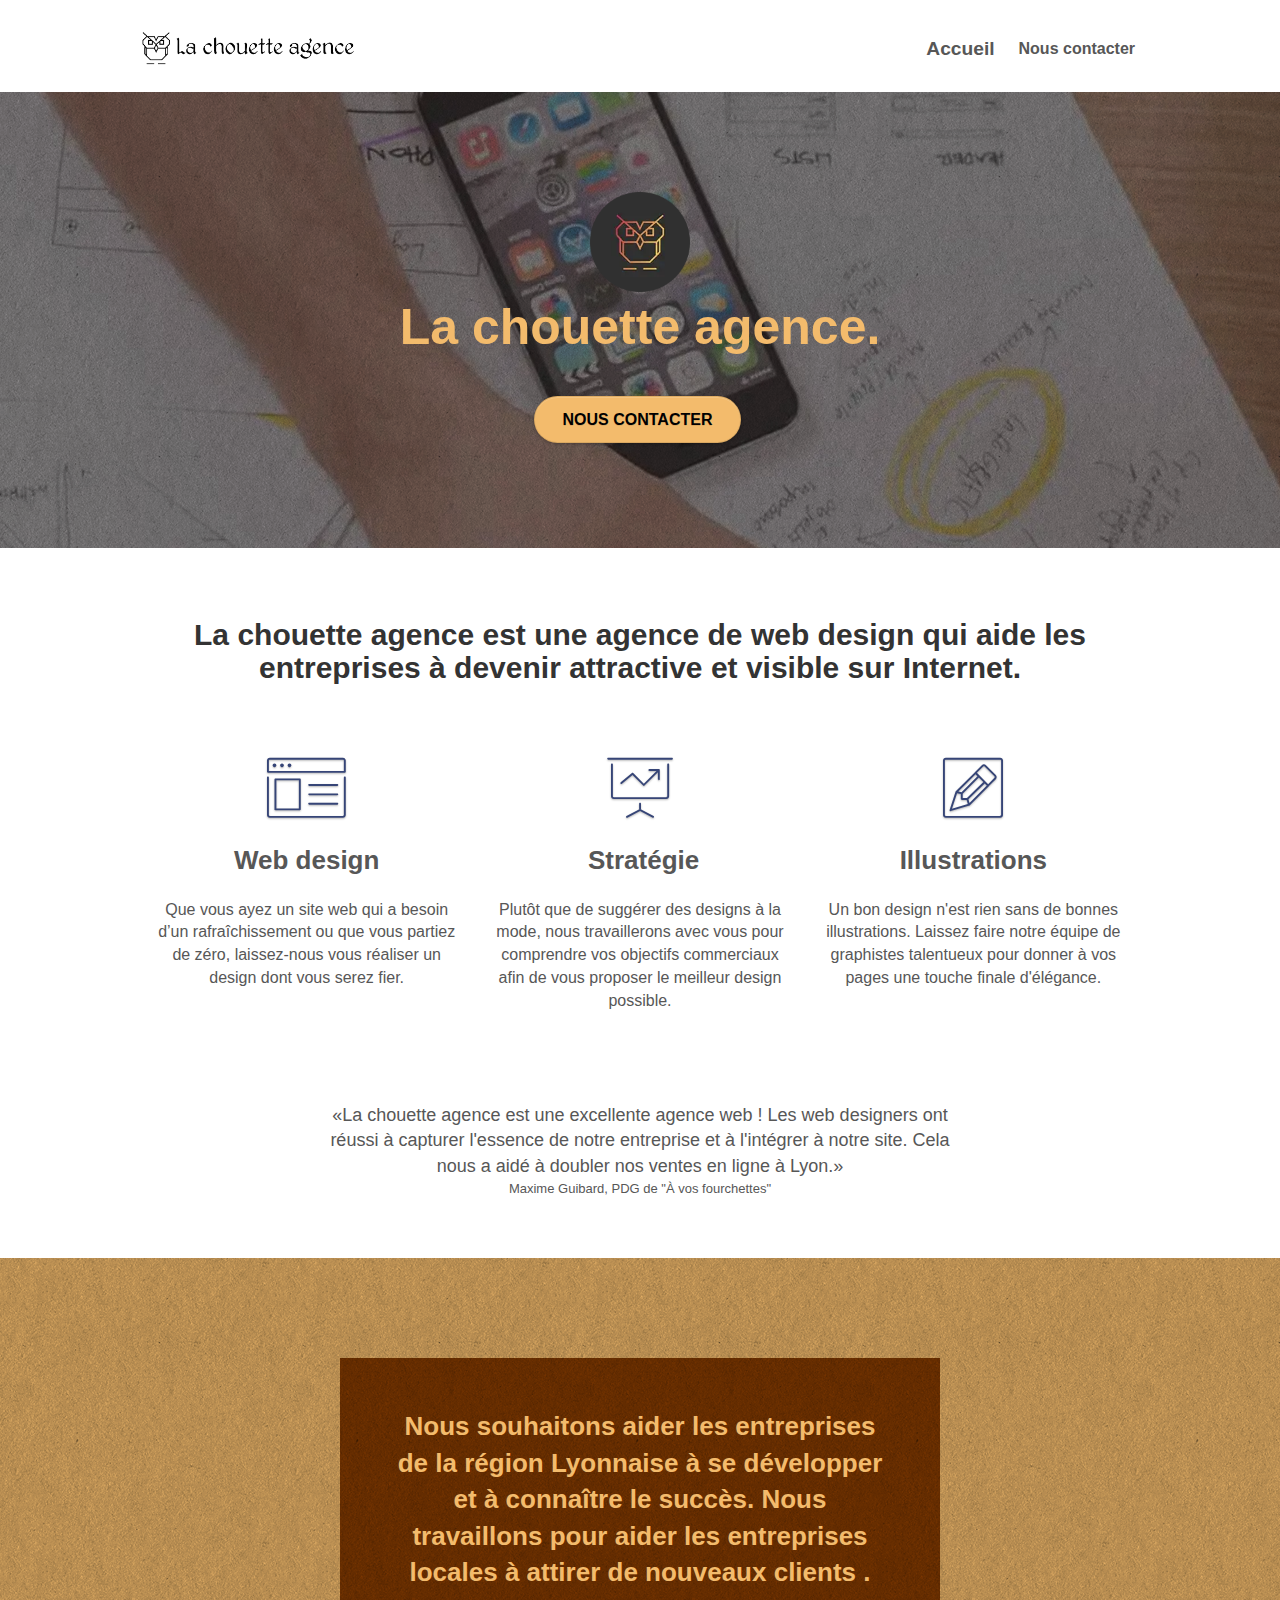
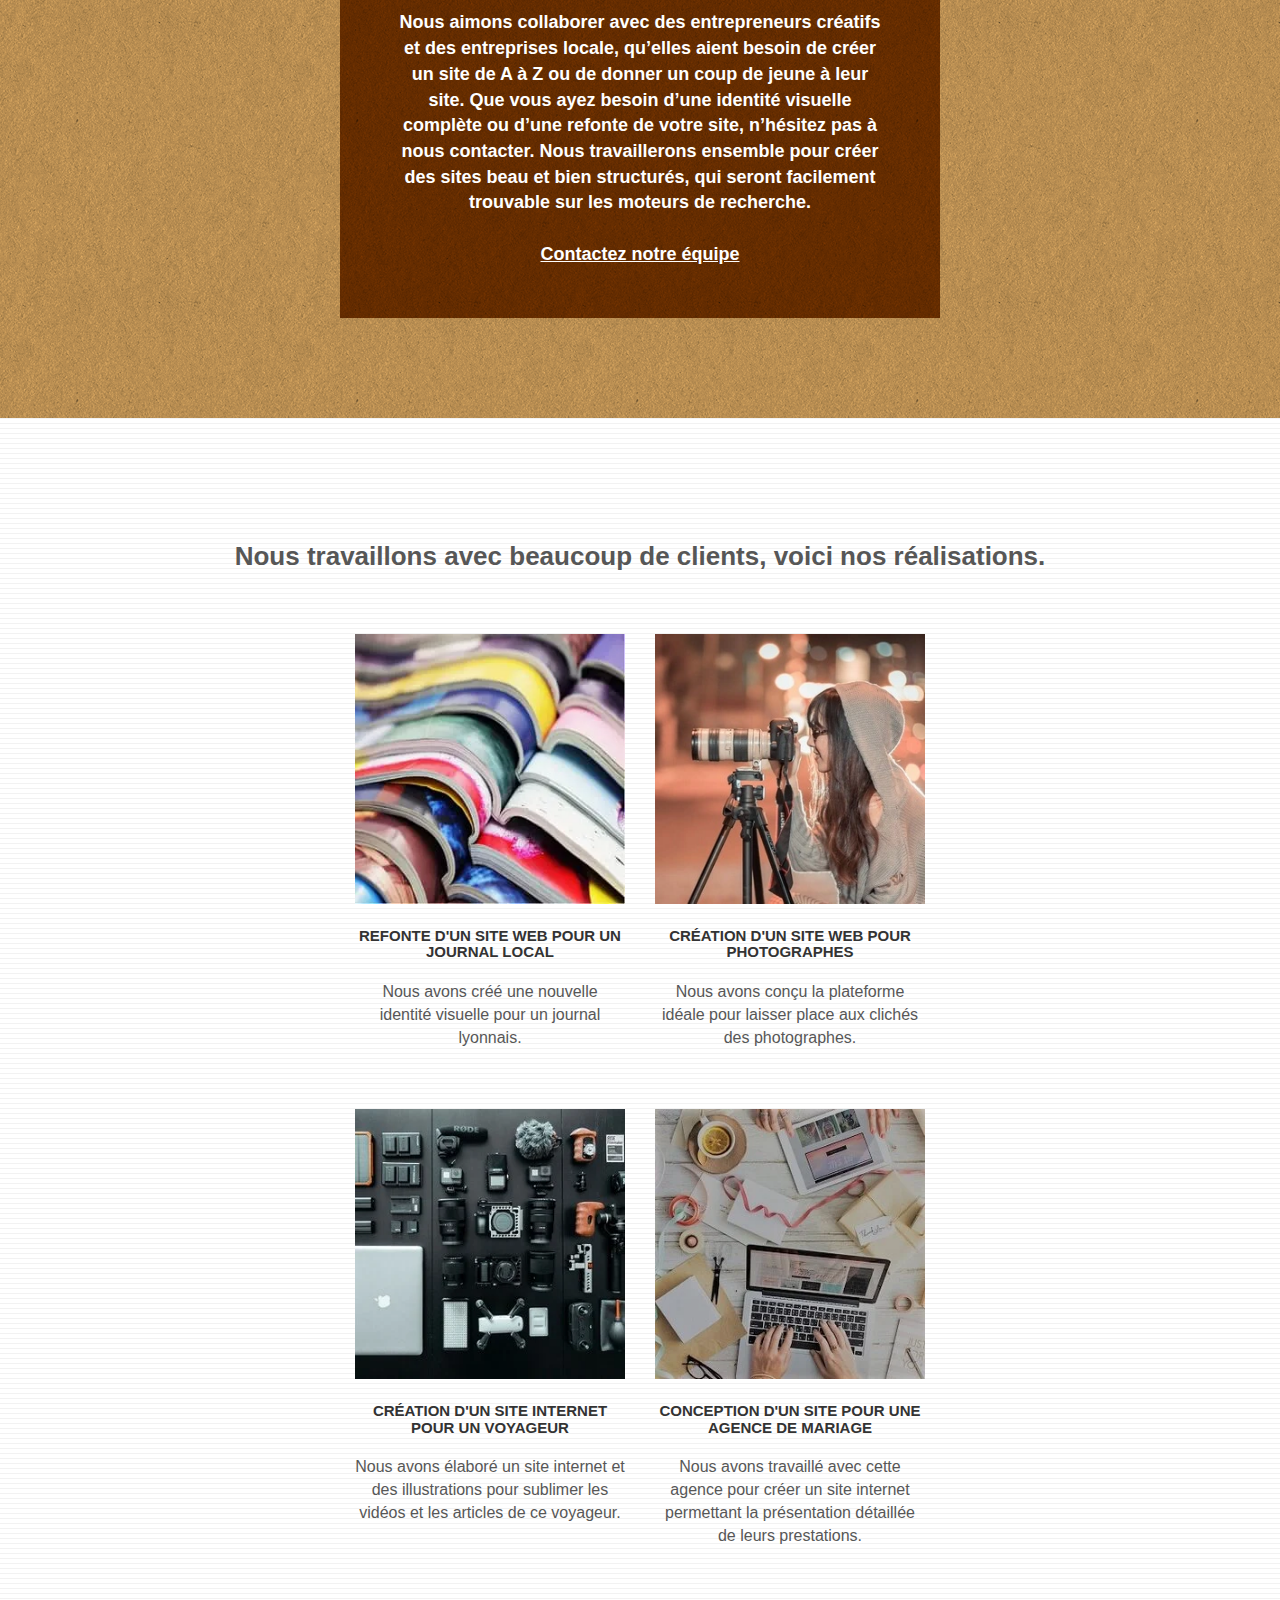
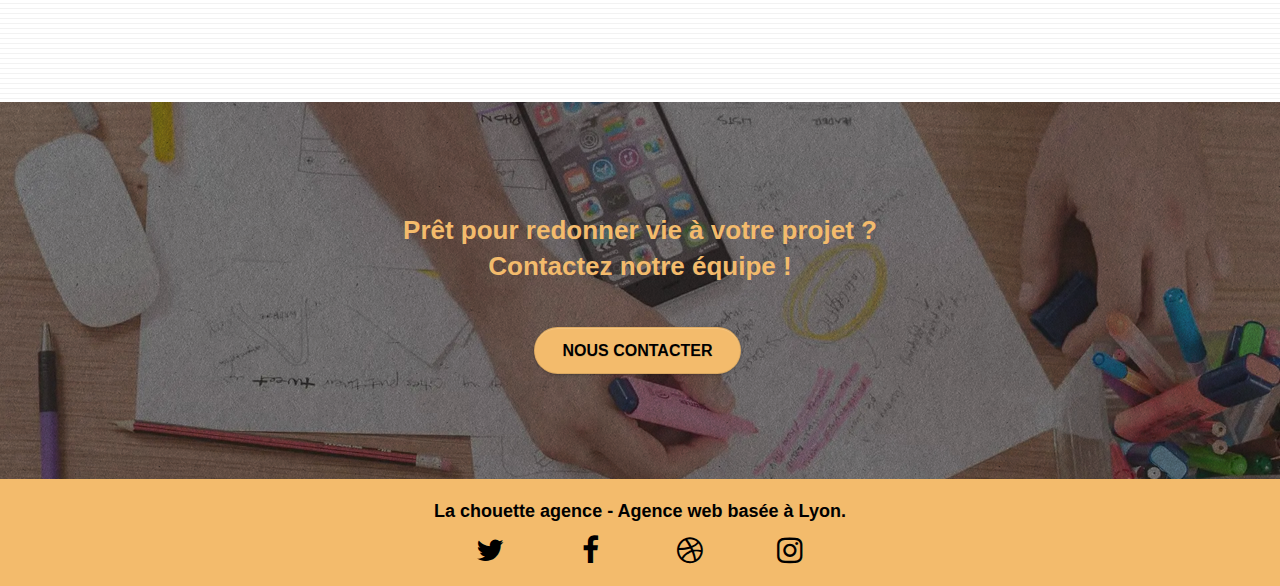
<file: index.html>
<!doctype html>
<html lang="fr">
<head>
    <meta charset="utf-8">
    <meta name="description" content="La chouette agence est une agence de web design basée à Lyon qui aide les entreprises à augmenter leur attractivité et leur visibilité sur internet">
    <meta name="viewport" content="width=device-widthb, initial-scale=1.0, viewport-fit=cover">
	<meta name="robots" content="index, follow">
    <link rel="shortcut icon" type="image/png" href="favicon.jpg">
    
	<link rel="stylesheet" type="text/css" href="./minify-css/minify-bootstrap.css">
	<link rel="stylesheet" type="text/css" href="./minify-style.css">
	<link rel="stylesheet" type="text/css" href="./minify-css/minify-font-awesome.css">
	<link rel="stylesheet" type="text/css" href="./minify-css/minify-et-line.css">
	
    
	<script defer src="./js/jquery-2.1.0.js"></script>
	<script defer src="./js/bootstrap.js"></script>
	<script defer src="./js/blocs.js"></script>
	<script src="./js/jquery.touchSwipe.js" defer></script>

    <title>La Chouette Agence, Entreprise de web design à Lyon</title>

    
    
</head>
<body>
<!-- Principal conteneur -->
	<div class="page-container">
    
<!-- bloc-0 -->
		<header class="bloc bgc-white l-bloc " id="bloc-0">
			<div class="container bloc-sm">

				<nav class="navbar row">
					<div class="navbar-header">
						<a class="navbar-brand" href="index.html"><img src="img/la-chouette-agence.webp" alt="logo et nom de l'entreprise" height="40" /></a>
						<button id="nav-toggle" type="button" class="ui-navbar-toggle navbar-toggle" data-toggle="collapse" data-target=".navbar-1">
							<span class="sr-only">Toggle navigation</span><span class="icon-bar"></span><span class="icon-bar"></span><span class="icon-bar"></span>
						</button>
					</div>
					<div class="collapse navbar-collapse navbar-1 special-dropdown-nav">
						<ul class="site-navigation nav navbar-nav">
							<li class="modif-selected__page">
								<a href="index.html">Accueil</a>
							</li>
							<li>
								<a href="contact.html">Nous contacter</a>
							</li>
						</ul>
					</div>
				</nav>
			</div>
		</header>
		<!-- bloc-0 END -->

		<main>
			<!-- bloc-1-presentation -->
			<div class="bloc bgc-dark-slate-blue bg-banniere d-bloc bg-t-edge bloc-bg-texture texture-paper b-parallax">
				<div class="container bloc-lg">
					<div class="row tight-width-whitespace">
						<div class="col-sm-12">
							<img src="img/logo.webp" class="center-block image-resize-mode" width="100" alt="Logo de la chouette agence" />
							<p class="text-center hero-bloc-text tc-white ">
								La chouette agence.
							</p>
							<div class="text-center">
								<a href="contact.html" class="btn btn-lg btn-clean btn-rd cta-hero btn-atomic-tangerine" id="cta-hero">Nous contacter</a>
							</div>
						</div>
					</div>
				</div>
			</div>
			<!-- bloc-1-presentation END -->

			<!-- bloc-2-services -->
			<section class="bloc bgc-white l-bloc" id="bloc-2-services">
				<div class="container bloc-md">
					<div class="row">
						<div class="col-sm-12 text-center">
							<h1 class="modif-h1">La chouette agence est une agence de web design qui aide les entreprises à devenir attractive et visible sur Internet.</h1>
						</div>
					</div>
					<div class="row voffset-lg med-width-whitespace">
						<article class="col-sm-4">
							<div class="text-center">
								<span class="et-icon-browser sm-shadow icon-dark-slate-blue icons icon-lg"></span>
							</div>
							<h2 class="mg-md text-center">
								Web design
							</h2>
							<p class="text-center ">
								Que vous ayez un site web qui a besoin d&rsquo;un rafraîchissement ou que vous partiez de zéro, laissez-nous vous réaliser un design dont vous serez fier.
							</p>
						</article>
						<article class="col-sm-4">
							<div class="text-center">
								<span class="et-icon-presentation sm-shadow icon-dark-slate-blue icons icon-lg"></span>
							</div>
							<h2 class="mg-md text-center">
								&nbsp;Stratégie
							</h2>
							<p class="text-center ">
								Plutôt que de suggérer des designs à la mode, nous travaillerons avec vous pour comprendre vos objectifs commerciaux afin de vous proposer le meilleur design possible.<br>
							</p>
						</article>
						<article class="col-sm-4">
							<div class="text-center">
								<span class="et-icon-edit sm-shadow icon-dark-slate-blue icons icon-lg"></span>
							</div>
							<h2 class="mg-md text-center">
								Illustrations
							</h2>
							<p class="text-center ">
								Un bon design n'est rien sans de bonnes illustrations. Laissez faire notre équipe de graphistes talentueux pour donner à vos pages une touche finale d'élégance.
							</p>
						</article>
					</div>
					<div class="row voffset-lg voffset">
						<div class="col-xs-12 col-md-8 col-md-offset-2 text-center">
							<p class="modif-quote_autor"><q class="modif-quote">La chouette agence est une excellente agence web ! Les web designers ont réussi à capturer l'essence de notre entreprise et à l'intégrer à notre site. Cela nous a aidé à doubler nos ventes en ligne à Lyon.</q><br/>Maxime Guibard, PDG de "À vos fourchettes"</p>
						</div>
					</div>
				</div>
			</section>
			<!-- bloc-2-services END -->

			<!-- bloc-3-what-i-do -->
			<section class="bloc tc-white bgc-atomic-tangerine bg-presentation d-bloc bloc-bg-texture texture-paper b-parallax" id="bloc-3-what-i-do">
				<div class="container bloc-lg">
					<div class="row tight-width-whitespace black-background modif-red_bloc">
						<div class="col-sm-12">
							<h2 class="mg-md text-center tc-white">
								Nous souhaitons aider les entreprises de la région Lyonnaise à se développer et à connaître le succès. Nous travaillons pour aider les entreprises locales à attirer de nouveaux clients .<br>
							</h2>
							<p class="text-center white">
								Nous aimons collaborer avec des entrepreneurs créatifs et des entreprises locale, qu’elles aient besoin de créer un site de A à Z ou de donner un coup de jeune à leur site. Que vous ayez besoin d’une identité visuelle complète ou d’une refonte de votre site, n’hésitez pas à nous contacter. Nous travaillerons ensemble pour créer des sites beau et bien structurés, qui seront facilement trouvable sur les moteurs de recherche. <br><br><a class="ltc-white bold-link" href="contact.html">Contactez notre équipe</a><br>
							</p>
						</div>
					</div>
				</div>
			</section>
			<!-- bloc-3-what-i-do END -->

			<!-- bloc-4-portfolio -->
			<section class="bloc bgc-white bg-lines-h2-bg bg-repeat l-bloc" id="bloc-4-portfolio">
				<div class="container bloc-lg">
					<div class="row">
						<div class="col-sm-12 text-center">
							<h2>Nous travaillons avec beaucoup de clients, voici nos réalisations.</h2>
						</div>
					</div>
					<div class="row tight-width-whitespace portfolio-row">
						<article class="col-sm-6">
							<a href="#" data-lightbox="img/journaux.webp" data-gallery-id="gallery-1" data-caption="Refonte d'un site web pour un journal local" data-frame="snapshot-lb"><img src="img/journaux.webp" alt="Magazines empilés" title="Cliquez pour lancer le diaporama" class="img-responsive portfolio-thumb modif-img_portfolio" /></a>
							<h3 class="mg-md text-center">
								Refonte d'un site web pour un journal local
							</h3>
							<p class="text-center">
								Nous avons créé une nouvelle identité visuelle pour un journal lyonnais.
							</p>
						</article>
						<article class="col-sm-6">
							<a href="#" data-lightbox="img/photographie.webp" data-gallery-id="gallery-1" data-caption="Création d'un site web pour photographes" data-frame="snapshot-lb"><img src="img/photographie.webp" class="img-responsive portfolio-thumb modif-img_portfolio" alt="Femme photographe de profil prenant une photo avec un appareil sur trépied" title="Cliquez pour lancer le diaporama" /></a>
							<h3 class="mg-md text-center">
								Création d'un site web pour photographes
							</h3>
							<p class="text-center">
								Nous avons conçu la plateforme idéale pour laisser place aux clichés des photographes.
							</p>
						</article>
					</div>
					<div class="row tight-width-whitespace portfolio-row">
						<article class="col-sm-6">
							<a href="#" data-lightbox="img/voyages.webp" data-gallery-id="gallery-1" data-caption="Création d'un site internet pour un voyageur" data-frame="snapshot-lb"><img src="img/voyages.webp" class="img-responsive portfolio-thumb modif-img_portfolio" alt="Matériels vidéo disposer sur une table" title="Cliquez pour lancer le diaporama"/></a>
							<h3 class="mg-md text-center">
								Création d'un site internet pour un voyageur
							</h3>
							<p class="text-center">
								Nous avons élaboré un site internet et des illustrations pour sublimer les vidéos et les articles de ce voyageur.
							</p>
						</article>
						<article class="col-sm-6">
							<a href="#" data-lightbox="img/mariages.webp" data-gallery-id="gallery-1" data-caption="Conception d'un site pour une agence de mariage" data-frame="snapshot-lb"><img src="img/mariages.webp" class="img-responsive portfolio-thumb modif-img_portfolio" alt="Deux personnes assises à une table et travaillant sur ordinateur et tablette" title="Cliquez pour lancer le diaporama" /></a>
							<h3 class="mg-md text-center">
								Conception d'un site pour une agence de mariage
							</h3>
							<p class="text-center">
								Nous avons travaillé avec cette agence pour créer un site internet permettant la présentation détaillée de leurs prestations.
							</p>
						</article>
					</div>
				</div>
			</section>
			<!-- bloc-4-portfolio END -->

			<!-- bloc-5-cta -->
			<section class="bloc bgc-dark-slate-blue bg-banniere d-bloc bloc-bg-texture texture-paper" id="bloc-5-cta">
				<div class="container bloc-lg">
					<div class="row">
						<h2 class="mg-md text-center tc-white modif-relative">
							Prêt pour redonner vie à votre projet ?<br>Contactez notre équipe !
						</h2>
						<div class="col-sm-12 text-center">
							<a href="contact.html" class="btn btn-atomic-tangerine btn-clean btn-rd btn-lg cta-hero">Nous contacter</a>
						</div>
					</div>
				</div>
			</section>
			<!-- bloc-5-cta END -->
		</main>

		<!-- Footer - bloc-8 -->
		<footer class="bloc bgc-atomic-tangerine d-bloc" id="bloc-8">
			<div class="container bloc-sm">
				<div class="row">
					<div class="col-sm-12">
						<p class="text-center modif-text-black">
							La chouette agence - Agence web basée à Lyon.<br>
						</p>
						<nav class="row row-no-gutters social modif-social">
							<div class="col-sm-3">
								<div class="text-center">
									<a class="social" href="index.html" aria-label="Accéder au compte Twitter de l'agence"><span class="fa fa-twitter icon-md"></span></a>
								</div>
							</div>
							<div class="col-sm-3">
								<div class="text-center">
									<a class="social" href="index.html" aria-label="Accéder au compte Facebook de l'agence"><span class="fa fa-facebook icon-md"></span></a>
								</div>
							</div>
							<div class="col-sm-3">
								<div class="text-center">
									<a class="social" href="index.html" aria-label="Accéder au compte Dribble de l'agence"><span class="fa fa-dribbble icon-md"></span></a>
								</div>
							</div>
							<div class="col-sm-3">
								<div class="text-center">
									<a class="social" href="index.html" aria-label="Accéder au compte Instagram de l'agence"><span class="fa fa-instagram icon-md"></span></a>
								</div>
							</div>
							
						</nav>
						
					</div>
				</div>
			</div>
		</footer>
		<!-- Footer - bloc-8 END -->

	</div>
<!-- Principal conteneur END -->
    

</body>
</html>
</file>
<file: minify-style.css>
*{box-sizing:border-box}.page-container{margin:auto}body{margin:0;padding:0;background:#FFF;overflow-x:hidden;-webkit-font-smoothing:antialiased;-moz-osx-font-smoothing:grayscale}a,button{transition:all .3s ease-in-out}a:hover{text-decoration:none;cursor:pointer}#page-loading-blocs-notifaction{position:fixed;top:0;bottom:0;width:100%;z-index:100000}.bloc{clear:both;background:50% 50% no-repeat;padding:0 50px;-webkit-background-size:cover;-moz-background-size:cover;-o-background-size:cover;background-size:cover;position:relative}.bloc .container{padding-left:0;padding-right:0}.bloc-lg{padding:100px 50px}.bloc-md{padding:50px}.bloc-sm{padding:20px 50px}.bg-center,.bg-l-edge,.bg-r-edge,.bg-t-edge,.bg-b-edge,.bg-tl-edge,.bg-bl-edge,.bg-tr-edge,.bg-br-edge,.bg-repeat{-webkit-background-size:auto!important;-moz-background-size:auto!important;-o-background-size:auto!important;background-size:auto!important}.bg-repeat{background:repeat}.bg-t-edge{background:top no-repeat}.bloc-bg-texture::before{content:"";background-size:2px 2px;position:absolute;top:0;bottom:0;left:0;right:0}.texture-paper::before{background:url(img/texture-paper.webp);background-size:280px 280px}.b-parallax{background-attachment:fixed}.d-bloc{color:rgba(255,255,255,.7)}.d-bloc button:hover{color:rgba(255,255,255,.9)}.d-bloc .icon-round,.d-bloc .icon-square,.d-bloc .icon-rounded,.d-bloc .icon-semi-rounded-a,.d-bloc .icon-semi-rounded-b{border-color:rgba(255,255,255,.9)}.d-bloc .divider-h span{border-color:rgba(255,255,255,.2)}.d-bloc .a-btn,.d-bloc .navbar a,.d-bloc .navbar-brand,.d-bloc a .icon-sm,.d-bloc a .icon-md,.d-bloc a .icon-lg,.d-bloc a .icon-xl,.d-bloc h1 a,.d-bloc h2 a,.d-bloc h3 a,.d-bloc h4 a,.d-bloc h5 a,.d-bloc h6 a,.d-bloc p a{color:rgba(255,255,255,.6)}.d-bloc .a-btn:hover,.d-bloc .navbar a:hover,.d-bloc .navbar-brand:hover,.d-bloc a:hover .icon-sm,.d-bloc a:hover .icon-md,.d-bloc a:hover .icon-lg,.d-bloc a:hover .icon-xl,.d-bloc h1 a:hover,.d-bloc h2 a:hover,.d-bloc h3 a:hover,.d-bloc h4 a:hover,.d-bloc h5 a:hover,.d-bloc h6 a:hover,.d-bloc p a:hover{color:rgba(255,255,255,1)}.d-bloc .navbar-toggle .icon-bar{background:rgba(255,255,255,1)}.d-bloc .btn-wire,.d-bloc .btn-wire:hover{color:rgba(255,255,255,1);border-color:rgba(255,255,255,1)}.d-bloc .panel{color:rgba(0,0,0,.5)}.d-bloc .panel button:hover{color:rgba(0,0,0,.7)}.d-bloc .panel icon{border-color:rgba(0,0,0,.7)}.d-bloc .panel .divider-h span{border-color:rgba(0,0,0,.1)}.d-bloc .panel .a-btn{color:rgba(0,0,0,.6)}.d-bloc .panel .a-btn:hover{color:rgba(0,0,0,1)}.d-bloc .panel .btn-wire,.d-bloc .panel .btn-wire:hover{color:rgba(0,0,0,.7);border-color:rgba(0,0,0,.3)}.d-bloc .panel,.l-bloc{color:rgba(0,0,0,.5)}.d-bloc .panel button:hover,.l-bloc button:hover{color:rgba(0,0,0,.7)}.l-bloc .icon-round,.l-bloc .icon-square,.l-bloc .icon-rounded,.l-bloc .icon-semi-rounded-a,.l-bloc .icon-semi-rounded-b{border-color:rgba(0,0,0,.7)}.d-bloc .panel .divider-h span,.l-bloc .divider-h span{border-color:rgba(0,0,0,.1)}.d-bloc .panel .a-btn,.l-bloc .a-btn,.l-bloc .navbar a,.l-bloc .navbar-brand,.l-bloc a .icon-sm,.l-bloc a .icon-md,.l-bloc a .icon-lg,.l-bloc a .icon-xl,.l-bloc h1 a,.l-bloc h2 a,.l-bloc h3 a,.l-bloc h4 a,.l-bloc h5 a,.l-bloc h6 a,.l-bloc p a{color:rgba(0,0,0,.6)}.d-bloc .panel .a-btn:hover,.l-bloc .a-btn:hover,.l-bloc .navbar a:hover,.l-bloc .navbar-brand:hover,.l-bloc a:hover .icon-sm,.l-bloc a:hover .icon-md,.l-bloc a:hover .icon-lg,.l-bloc a:hover .icon-xl,.l-bloc h1 a:hover,.l-bloc h2 a:hover,.l-bloc h3 a:hover,.l-bloc h4 a:hover,.l-bloc h5 a:hover,.l-bloc h6 a:hover,.l-bloc p a:hover{color:rgba(0,0,0,1)}.l-bloc .navbar-toggle .icon-bar{color:rgba(0,0,0,.6)}.d-bloc .panel .btn-wire,.d-bloc .panel .btn-wire:hover,.l-bloc .btn-wire,.l-bloc .btn-wire:hover{color:rgba(0,0,0,.7);border-color:rgba(0,0,0,.3)}.voffset{margin-top:30px}.voffset-lg{margin-top:80px}.row-no-gutters{margin-right:0;margin-left:0}.row.row-no-gutters>[class^="col-"],.row.row-no-gutters>[class*=" col-"]{padding-right:0;padding-left:0}#bloc-1-hero h1{font-size:32px}.navbar{margin-bottom:0;z-index:1}.navbar-brand{height:auto;padding:3px 15px;font-size:25px;font-weight:400;font-weight:600;line-height:44px}.navbar-brand img{max-height:200px;margin:0 5px 0 0;display:inline}.navbar-brand img[src$=svg]{min-width:100px}.nav-center .navbar-brand img{margin:0}.navbar .nav{padding-top:2px;margin-right:-16px;float:right;z-index:1}.nav>li{float:left;margin-top:4px;font-size:16px}.navbar-nav .open .dropdown-menu>li>a{text-align:inherit}.nav>li a:hover,.nav>li a:focus{background:transparent}.navbar-toggle{margin:10px 10px 0 0;border:0}.navbar-toggle:hover{background:transparent!important}.navbar-toggle .icon-bar{background-color:rgba(0,0,0,.5);width:26px}.nav-invert .navbar .nav{float:left}.nav-invert .navbar-header,.nav-invert .navbar-brand{float:right;position:relative;z-index:2}@media (min-width:768px){.site-navigation{position:absolute;top:50%;right:20px;transform:translate(0,-50%);-webkit-transform:translateY(-50%)}.nav>li .dropdown-menu a,.nav>li .dropdown-menu a:hover{color:#484848}.nav-invert .site-navigation{left:0;right:0}.nav-center{text-align:center}.nav-center .navbar-header{width:100%}.nav-center .navbar-header,.nav-center .navbar-brand,.nav-center .nav>li{float:none;display:inline-block}.nav-center .site-navigation{position:relative;width:100%;right:0;margin-right:0;margin-top:20px}.nav-center.mini-nav .navbar-toggle{float:none;margin:10px auto 0}}.nav>li>.dropdown a{background:none!important;display:block;padding:14px 15px}nav .caret{margin:0 5px}.dropdown-menu .dropdown-menu{top:-8px;left:100%}.dropdown-menu .dropmenu-flow-right{top:100%;left:0;margin-left:-1px;border-top-left-radius:0;border-top-right-radius:0}.dropdown-menu .dropdown span{border:4px solid #000;border-top-color:transparent;border-right-color:transparent;border-bottom-color:transparent;margin:6px -5px 0 0!important;float:right}.mg-md{margin-top:10px;margin-bottom:20px}.mg-lg{margin-top:10px;margin-bottom:40px}.btn{margin:0 5px 5px 0}.btn.pull-right{margin:0 0 5px 5px}.btn-d,.btn-d:hover,.btn-d:focus{color:#FFF;background:rgba(0,0,0,.3)}.btn-rd{border-radius:40px}.btn-clean{border:1px solid rgba(0,0,0,.08);border-bottom-color:rgba(0,0,0,.1);text-shadow:0 1px 0 rgba(0,0,1,.1);box-shadow:0 1px 3px rgba(0,0,1,.25),inset 0 1px 0 0 rgba(255,255,255,.15)}.icon-md{font-size:30px!important}.icon-lg{font-size:60px!important}.sm-shadow{text-shadow:0 1px 2px rgba(0,0,0,.3)}.panel-sq,.panel-sq .panel-heading,.panel-sq .panel-footer{border-radius:0}.panel-rd{border-radius:30px}.panel-rd .panel-heading{border-radius:29px 29px 0 0}.panel-rd .panel-footer{border-radius:0 0 29px 29px}.form-control{border-color:rgba(0,0,0,.1);box-shadow:none}.scrollToTop{width:40px;height:40px;position:fixed;bottom:20px;right:20px;opacity:0;z-index:500;transition:all .3s ease-in-out}.scrollToTop span{margin-top:6px}.showScrollTop{font-size:14px;opacity:1}a[data-lightbox]{position:relative;display:block;text-align:center}a[data-lightbox]:hover::before{content:"+";font-family:"HelveticaNeue-Light","Helvetica Neue Light","Helvetica Neue",Helvetica,Arial;font-size:32px;width:50px;height:50px;margin-left:-25px;border-radius:50%;background:rgba(0,0,0,.6);color:#FFF;font-weight:100;z-index:1;position:absolute;top:50%;transform:translateY(-50%);-webkit-transform:translateY(-50%)}a[data-lightbox]:hover img{opacity:.6;-webkit-animation-fill-mode:none;animation-fill-mode:none}#lightbox-modal{display:flex;align-items:center}#lightbox-modal .modal-dialog{width:90%;max-width:900px;margin:0 auto 0}#lightbox-modal .modal-dialog img{max-height:90vh;margin:0 auto}.lightbox-caption{padding:20px;color:#FFF;background:rgba(0,0,0,.5);position:absolute;left:15px;right:15px;bottom:5px}.close-lightbox{color:#FFF;font-size:30px;position:absolute;top:20px;right:20px;z-index:20;background:rgba(0,0,0,.5);border:none;line-height:30px;padding:0 9px 5px;opacity:.3}.close-lightbox:hover,.next-lightbox:hover,.prev-lightbox:hover{opacity:1;color:#FFF}.next-lightbox,.prev-lightbox{font-size:20px;color:rgba(255,255,255,.9);background:rgba(0,0,0,.5);transition:all .2s ease-in-out;position:absolute;top:45%;z-index:1;opacity:.4}.next-lightbox{padding:6px 8px 1px 13px;right:25px}.prev-lightbox{padding:6px 13px 1px 10px;left:25px}.snapshot-lb .modal-body{padding-bottom:45px}.snapshot-lb .lightbox-caption{padding:0;color:rgba(0,0,0,.5);background:none}h1,h2,h3,h4,h5,h6,p,label,.btn,a{font-family:"helvetica",sans-serif;font-weight:600;color:#575757!important}.container{max-width:1000px}.hero-bloc-text{font-size:50px}.hero-bloc-text-sub{font-size:36px}.statement-bloc-text{line-height:26px;font-style:italic;font-size:20px;text-align:center;font-weight:lighter;max-width:520px;margin:auto auto auto auto}p{font-size:18px}.tight-width-whitespace{max-width:600px;margin:auto auto auto auto}.h1{font-size:20px;font-family:"Open Sans",sans-serif}.text-center{text-align:center}.cta-hero{margin-top:22px;color:#FFFFFF!important;text-transform:uppercase;padding:12px 28px 12px 28px;font-size:16px;font-weight:700}.social{max-width:400px;margin:auto auto auto auto}h2{font-size:26px;line-height:1.4em}h3{font-size:15px;text-transform:uppercase;font-weight:700;color:#333333!important}.med-width-whitespace{max-width:1000px;margin:auto auto auto auto;box-shadow:0 0 0 #000}h1{color:#333333!important}h4{color:#333333!important}.icons{margin-bottom:14px;margin-top:24px}.white{color:#FFFFFF!important}.portfolio-thumb{margin-bottom:24px}.portfolio-row{margin-bottom:44px;margin-top:50px}.avatar{box-shadow:0 4px 9px rgba(0,0,0,.3)}.black-background{background-color:#853B00;padding:40px 40px 40px 40px}.bold-link{font-weight:900;text-decoration:underline!important}.bgc-white{background-color:#FFF}.bgc-dark-slate-blue{background-color:#364577}.bgc-atomic-tangerine{background-color:#F3BB6C}.tc-white{color:#F3BB6C!important}.btn-atomic-tangerine{background:#F3BB6C;color:#000!important}.btn-atomic-tangerine:hover{background:#c27956!important;color:#FFFFFF!important}.ltc-white{color:#FFFFFF!important}.ltc-white:hover{color:#cccccc!important}.ltc-atomic-tangerine{color:#F3976C!important}.ltc-atomic-tangerine:hover{color:#c27956!important}.icon-dark-slate-blue{color:#364577!important;border-color:#364577!important}.bg-dots-bg{background-image:url(img/dots-bg.png)}.bg-lines-h2-bg{background-image:url(img/lines-h2-bg.png)}.bg-banniere{background-image:url(img/la-chouette-agence-banniere.webp);background-size:cover!important}.bg-presentation{background-image:url(img/image-de-presentation.webp)}.modif-container{max-width:1400px;margin:auto}.modif-quote{font-size:18px}.modif-quote_autor{font-size:13px;font-weight:500}.modif-h1{font-size:30px;margin-bottom:50px}.modif-relative{position:relative}.modif-margin-footer{margin:auto}.modif-text-black{color:#000!important}.modif-contact-content{width:100%;display:flex;justify-content:space-evenly;align-items:center}.modif-contact-content .col-sm-6 p{line-height:50px;text-align:center}.modif-form{margin-top:20px}.modif-form label{display:block}.modif-form input,.modif-form textarea{width:100%;margin-top:7px;padding:6px;font-family:"Helvetica",sans-serif;font-size:17px;border-radius:5px}.modif-form input{color:#FFF}#form_1{padding:20px}#form_1 button{display:block;margin-left:auto;margin-right:auto}input:focus:invalid{background-color:red}input:valid{background-color:#2EF444}article p{font-size:16px;font-weight:500}.fa{color:#000!important}.social a:hover .fa{color:#FFF!important}.modif-selected__page a{transform:scale(1.2)}.site-navigation a:hover{transform:scale(1.2);transition:transform 100ms ease-in-out}@media (max-width:1400px){.modif-contact-content{flex-direction:column}.modif-contact-content .col-sm-6 p{margin-top:150px}}@media (max-width:1024px){.bloc{padding-left:20px;padding-right:20px}.bloc.full-width-bloc,.bloc-tile-2.full-width-bloc .container,.bloc-tile-3.full-width-bloc .container,.bloc-tile-4.full-width-bloc .container{padding-left:0;padding-right:0}}@media only screen and (min-width:768px) and (max-width:1024px) and (orientation:landscape){.b-parallax{background-attachment:scroll}}@media only screen and (min-width:1024px) and (max-width:1366px) and (-webkit-min-device-pixel-ratio:1.5){.b-parallax{background-attachment:scroll}}@media (max-width:991px){.container{width:100%}.b-parallax{background-attachment:scroll}.page-container,#hero-bloc{overflow-x:hidden;position:relative}.bloc-group,.bloc-group .bloc{display:block;width:100%}}@media (max-width:767px){.page-container{overflow-x:hidden;position:relative}h1,h2,h3,h4,h5,h6,p,#disqus_thread{padding-left:10px!important;padding-right:10px!important}.b-parallax{background-attachment:scroll}.navbar .nav{padding-top:0;border-top:1px solid rgba(0,0,0,.2);float:none!important}.navbar.row{margin-left:0;margin-right:0}.site-navigation{position:inherit;transform:none;-webkit-transform:none;-ms-transform:none}.nav>li{margin-top:0;border-bottom:1px solid rgba(0,0,0,.1);background:rgba(0,0,0,.05);text-align:left;padding-left:15px;width:100%}.nav>li:hover{background:rgba(0,0,0,.08)}.dropdown .dropdown a .caret{float:none;margin:5px 0 0 10px!important;border:4px solid #000;border-bottom-color:transparent;border-right-color:transparent;border-left-color:transparent}#hero-bloc .navbar .nav{background:rgba(0,0,0,.8)}#hero-bloc .navbar .nav a{color:rgba(255,255,255,.6)}.hero{padding:50px 0}.hero-bloc-text{font-size:40px}p{font-size:15px}.hero-nav{left:-1px;right:-1px}.navbar-collapse{padding:0;overflow-x:hidden;-webkit-box-shadow:none;box-shadow:none}.navbar-brand img{max-height:40px;width:auto}.nav-invert .navbar-header{float:none;width:100%}.nav-invert .navbar-toggle{float:left;margin-left:10px}.bloc{padding-left:0;padding-right:0}.bloc-xxl,.bloc-xl,.bloc-lg{padding:40px 0}.bloc-sm,.bloc-md{padding-left:0;padding-right:0}.bloc-tile-2 .container,.bloc-tile-3 .container,.bloc-tile-4 .container,.bloc-fill-screen .fill-bloc-top-edge,.bloc-fill-screen .fill-bloc-bottom-edge{padding-left:0;padding-right:0}.a-block{padding:0 10px}.btn-dwn{display:none}.voffset{margin-top:5px}.voffset-md{margin-top:20px}.voffset-lg{margin-top:30px}form{padding:5px}.close-lightbox{display:inline-block}.blocsapp-device-iphone5{background-size:216px 425px;padding-top:60px;width:216px;height:425px}.blocsapp-device-iphone5 img{width:180px;height:320px}.modif-contact-content .col-sm-6 p{margin:50px auto auto auto;line-height:30px}.modif-social{display:flex;justify-content:space-evenly}.modif-selected__page a{transform:scale(1)}.modif-img_portfolio{margin:40px auto auto auto}}@media (max-width:400px){.bloc{padding-left:0;padding-right:0}.hero-bloc-text{font-size:28px}.modif-red_bloc{padding:10px}}@media (max-width:767px){.bloc-mob-center-text{text-align:center}}
</file>
<file: minify-css/minify-et-line.css>
@font-face{font-family:et-line;src:url(../fonts/et-line.eot);src:url(../fonts/et-line.eot?#iefix) format('embedded-opentype'),url(../fonts/et-line.woff) format('woff'),url(../fonts/et-line.ttf) format('truetype'),url(../fonts/et-line.svg#et-line) format('svg');font-weight:400;font-style:normal}.et-icon-adjustments,.et-icon-alarmclock,.et-icon-anchor,.et-icon-aperture,.et-icon-attachment,.et-icon-bargraph,.et-icon-basket,.et-icon-beaker,.et-icon-bike,.et-icon-book-open,.et-icon-briefcase,.et-icon-browser,.et-icon-calendar,.et-icon-camera,.et-icon-caution,.et-icon-chat,.et-icon-circle-compass,.et-icon-clipboard,.et-icon-clock,.et-icon-cloud,.et-icon-compass,.et-icon-desktop,.et-icon-dial,.et-icon-document,.et-icon-documents,.et-icon-download,.et-icon-dribbble,.et-icon-edit,.et-icon-envelope,.et-icon-expand,.et-icon-facebook,.et-icon-flag,.et-icon-focus,.et-icon-gears,.et-icon-genius,.et-icon-gift,.et-icon-global,.et-icon-globe,.et-icon-googleplus,.et-icon-grid,.et-icon-happy,.et-icon-hazardous,.et-icon-heart,.et-icon-hotairballoon,.et-icon-hourglass,.et-icon-key,.et-icon-laptop,.et-icon-layers,.et-icon-lifesaver,.et-icon-lightbulb,.et-icon-linegraph,.et-icon-linkedin,.et-icon-lock,.et-icon-magnifying-glass,.et-icon-map,.et-icon-map-pin,.et-icon-megaphone,.et-icon-mic,.et-icon-mobile,.et-icon-newspaper,.et-icon-notebook,.et-icon-paintbrush,.et-icon-paperclip,.et-icon-pencil,.et-icon-phone,.et-icon-picture,.et-icon-pictures,.et-icon-piechart,.et-icon-presentation,.et-icon-pricetags,.et-icon-printer,.et-icon-profile-female,.et-icon-profile-male,.et-icon-puzzle,.et-icon-quote,.et-icon-recycle,.et-icon-refresh,.et-icon-ribbon,.et-icon-rss,.et-icon-sad,.et-icon-scissors,.et-icon-scope,.et-icon-search,.et-icon-shield,.et-icon-speedometer,.et-icon-strategy,.et-icon-streetsign,.et-icon-tablet,.et-icon-target,.et-icon-telescope,.et-icon-toolbox,.et-icon-tools,.et-icon-tools-2,.et-icon-trophy,.et-icon-tumblr,.et-icon-twitter,.et-icon-upload,.et-icon-video,.et-icon-wallet,.et-icon-wine{font-family:et-line;speak:none;font-style:normal;font-weight:400;font-variant:normal;text-transform:none;line-height:1;-webkit-font-smoothing:antialiased;-moz-osx-font-smoothing:grayscale;display:inline-block}.et-icon-mobile:before{content:"\e000"}.et-icon-laptop:before{content:"\e001"}.et-icon-desktop:before{content:"\e002"}.et-icon-tablet:before{content:"\e003"}.et-icon-phone:before{content:"\e004"}.et-icon-document:before{content:"\e005"}.et-icon-documents:before{content:"\e006"}.et-icon-search:before{content:"\e007"}.et-icon-clipboard:before{content:"\e008"}.et-icon-newspaper:before{content:"\e009"}.et-icon-notebook:before{content:"\e00a"}.et-icon-book-open:before{content:"\e00b"}.et-icon-browser:before{content:"\e00c"}.et-icon-calendar:before{content:"\e00d"}.et-icon-presentation:before{content:"\e00e"}.et-icon-picture:before{content:"\e00f"}.et-icon-pictures:before{content:"\e010"}.et-icon-video:before{content:"\e011"}.et-icon-camera:before{content:"\e012"}.et-icon-printer:before{content:"\e013"}.et-icon-toolbox:before{content:"\e014"}.et-icon-briefcase:before{content:"\e015"}.et-icon-wallet:before{content:"\e016"}.et-icon-gift:before{content:"\e017"}.et-icon-bargraph:before{content:"\e018"}.et-icon-grid:before{content:"\e019"}.et-icon-expand:before{content:"\e01a"}.et-icon-focus:before{content:"\e01b"}.et-icon-edit:before{content:"\e01c"}.et-icon-adjustments:before{content:"\e01d"}.et-icon-ribbon:before{content:"\e01e"}.et-icon-hourglass:before{content:"\e01f"}.et-icon-lock:before{content:"\e020"}.et-icon-megaphone:before{content:"\e021"}.et-icon-shield:before{content:"\e022"}.et-icon-trophy:before{content:"\e023"}.et-icon-flag:before{content:"\e024"}.et-icon-map:before{content:"\e025"}.et-icon-puzzle:before{content:"\e026"}.et-icon-basket:before{content:"\e027"}.et-icon-envelope:before{content:"\e028"}.et-icon-streetsign:before{content:"\e029"}.et-icon-telescope:before{content:"\e02a"}.et-icon-gears:before{content:"\e02b"}.et-icon-key:before{content:"\e02c"}.et-icon-paperclip:before{content:"\e02d"}.et-icon-attachment:before{content:"\e02e"}.et-icon-pricetags:before{content:"\e02f"}.et-icon-lightbulb:before{content:"\e030"}.et-icon-layers:before{content:"\e031"}.et-icon-pencil:before{content:"\e032"}.et-icon-tools:before{content:"\e033"}.et-icon-tools-2:before{content:"\e034"}.et-icon-scissors:before{content:"\e035"}.et-icon-paintbrush:before{content:"\e036"}.et-icon-magnifying-glass:before{content:"\e037"}.et-icon-circle-compass:before{content:"\e038"}.et-icon-linegraph:before{content:"\e039"}.et-icon-mic:before{content:"\e03a"}.et-icon-strategy:before{content:"\e03b"}.et-icon-beaker:before{content:"\e03c"}.et-icon-caution:before{content:"\e03d"}.et-icon-recycle:before{content:"\e03e"}.et-icon-anchor:before{content:"\e03f"}.et-icon-profile-male:before{content:"\e040"}.et-icon-profile-female:before{content:"\e041"}.et-icon-bike:before{content:"\e042"}.et-icon-wine:before{content:"\e043"}.et-icon-hotairballoon:before{content:"\e044"}.et-icon-globe:before{content:"\e045"}.et-icon-genius:before{content:"\e046"}.et-icon-map-pin:before{content:"\e047"}.et-icon-dial:before{content:"\e048"}.et-icon-chat:before{content:"\e049"}.et-icon-heart:before{content:"\e04a"}.et-icon-cloud:before{content:"\e04b"}.et-icon-upload:before{content:"\e04c"}.et-icon-download:before{content:"\e04d"}.et-icon-target:before{content:"\e04e"}.et-icon-hazardous:before{content:"\e04f"}.et-icon-piechart:before{content:"\e050"}.et-icon-speedometer:before{content:"\e051"}.et-icon-global:before{content:"\e052"}.et-icon-compass:before{content:"\e053"}.et-icon-lifesaver:before{content:"\e054"}.et-icon-clock:before{content:"\e055"}.et-icon-aperture:before{content:"\e056"}.et-icon-quote:before{content:"\e057"}.et-icon-scope:before{content:"\e058"}.et-icon-alarmclock:before{content:"\e059"}.et-icon-refresh:before{content:"\e05a"}.et-icon-happy:before{content:"\e05b"}.et-icon-sad:before{content:"\e05c"}.et-icon-facebook:before{content:"\e05d"}.et-icon-twitter:before{content:"\e05e"}.et-icon-googleplus:before{content:"\e05f"}.et-icon-rss:before{content:"\e060"}.et-icon-tumblr:before{content:"\e061"}.et-icon-linkedin:before{content:"\e062"}.et-icon-dribbble:before{content:"\e063"}
</file>
